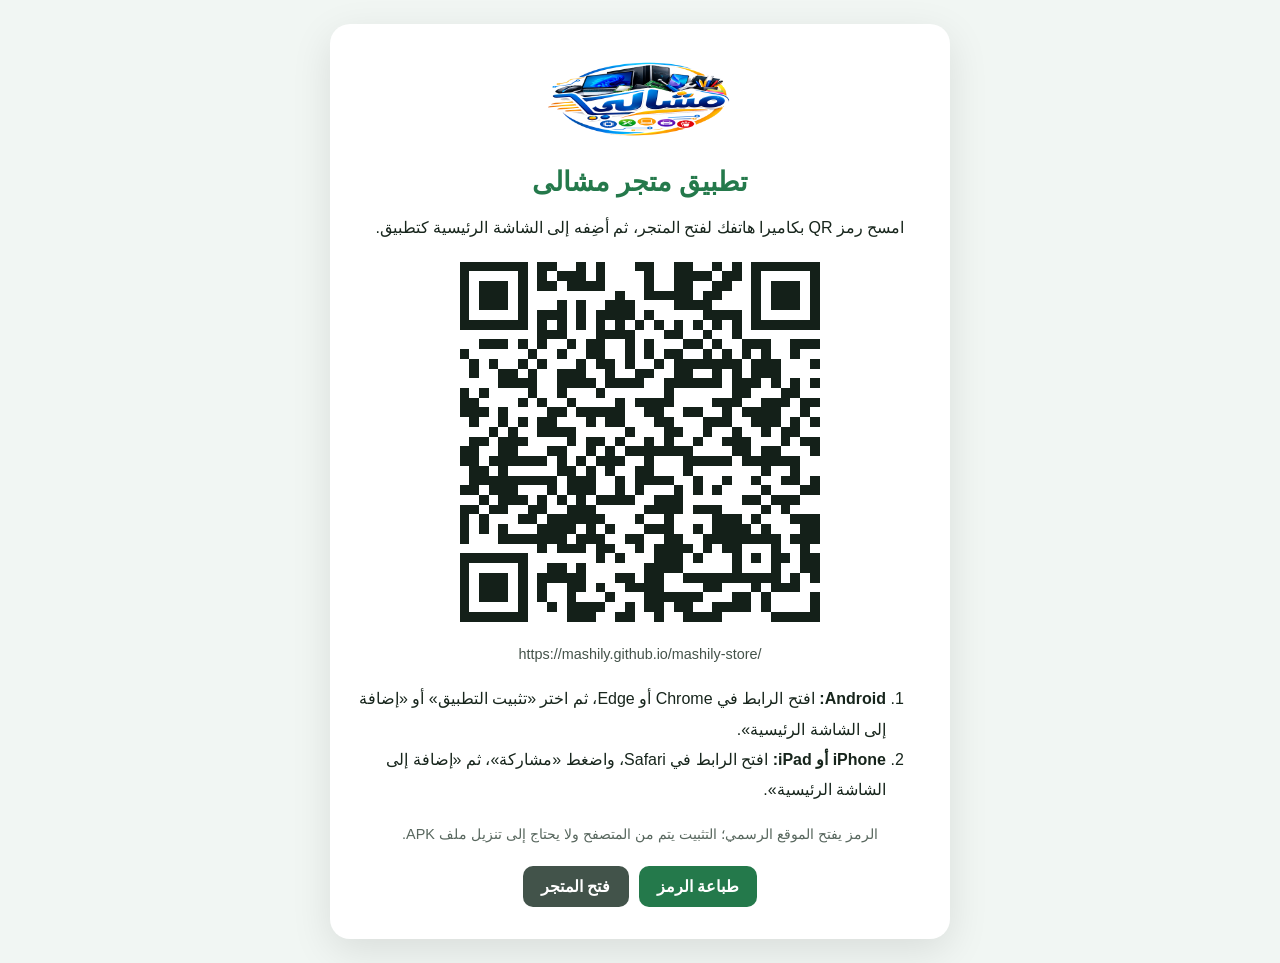
<file: install.html>
<!doctype html>
<html lang="ar" dir="rtl">
<head>
    <meta charset="utf-8">
    <meta name="viewport" content="width=device-width, initial-scale=1">
    <meta name="theme-color" content="#f7f9f8">
    <title>تثبيت تطبيق متجر مشالى</title>
    <link rel="manifest" href="manifest.json">
    <link rel="icon" type="image/png" href="icon-192.png">
    <style>
        * { box-sizing: border-box; }
        body {
            margin: 0;
            padding: 24px;
            min-height: 100vh;
            display: grid;
            place-items: center;
            background: #f1f6f3;
            color: #17251c;
            font-family: Tahoma, Arial, sans-serif;
            text-align: center;
        }
        main {
            width: min(100%, 620px);
            padding: 32px 24px;
            border-radius: 20px;
            background: #fff;
            box-shadow: 0 12px 40px rgba(0, 0, 0, .1);
        }
        .brand { width: min(200px, 60%); max-height: 90px; object-fit: contain; }
        h1 { margin: 18px 0 8px; color: #24794b; font-size: 1.7rem; }
        p { line-height: 1.8; }
        #install-qr { width: 360px; max-width: 100%; margin: 20px auto; }
        #install-qr canvas,
        #install-qr img,
        #install-qr svg { display: block; width: 100%; height: auto; }
        .url { direction: ltr; overflow-wrap: anywhere; color: #44534a; font-size: .9rem; }
        .steps { text-align: right; line-height: 1.9; }
        .actions { display: flex; justify-content: center; gap: 10px; flex-wrap: wrap; margin-top: 18px; }
        .actions button,
        .actions a {
            padding: 11px 18px;
            border: 0;
            border-radius: 10px;
            background: #24794b;
            color: #fff;
            font: inherit;
            font-weight: bold;
            text-decoration: none;
            cursor: pointer;
        }
        .actions .secondary { background: #42534a; }
        .note { color: #58675e; font-size: .9rem; }
        @media print {
            @page { margin: 12mm; }
            body { min-height: auto; padding: 0; background: #fff; }
            main { width: 100%; padding: 10mm; box-shadow: none; border: 1px solid #ddd; }
            .actions { display: none; }
            #install-qr { width: 82mm; }
        }
    </style>
</head>
<body>
    <main>
        <img class="brand" src="logo.png" alt="شعار متجر مشالى">
        <h1>تطبيق متجر مشالى</h1>
        <p>امسح رمز QR بكاميرا هاتفك لفتح المتجر، ثم أضِفه إلى الشاشة الرئيسية كتطبيق.</p>
        <div id="install-qr" role="img" aria-label="رمز QR لفتح متجر مشالى"></div>
        <p class="url" id="install-url"></p>
        <ol class="steps">
            <li><b>Android:</b> افتح الرابط في Chrome أو Edge، ثم اختر «تثبيت التطبيق» أو «إضافة إلى الشاشة الرئيسية».</li>
            <li><b>iPhone أو iPad:</b> افتح الرابط في Safari، واضغط «مشاركة»، ثم «إضافة إلى الشاشة الرئيسية».</li>
        </ol>
        <p class="note">الرمز يفتح الموقع الرسمي؛ التثبيت يتم من المتصفح ولا يحتاج إلى تنزيل ملف APK.</p>
        <div class="actions">
            <button type="button" onclick="window.print()">طباعة الرمز</button>
            <a class="secondary" href="index.html">فتح المتجر</a>
        </div>
    </main>
    <script src="qrcode.min.js"></script>
    <script>
        const storeUrl = 'https://mashily.github.io/mashily-store/';
        document.getElementById('install-url').textContent = storeUrl;
        new QRCode(document.getElementById('install-qr'), {
            text: storeUrl,
            width: 360,
            height: 360,
            colorDark: '#142019',
            colorLight: '#ffffff',
            correctLevel: QRCode.CorrectLevel.H
        });
    </script>
</body>
</html>
</file>
